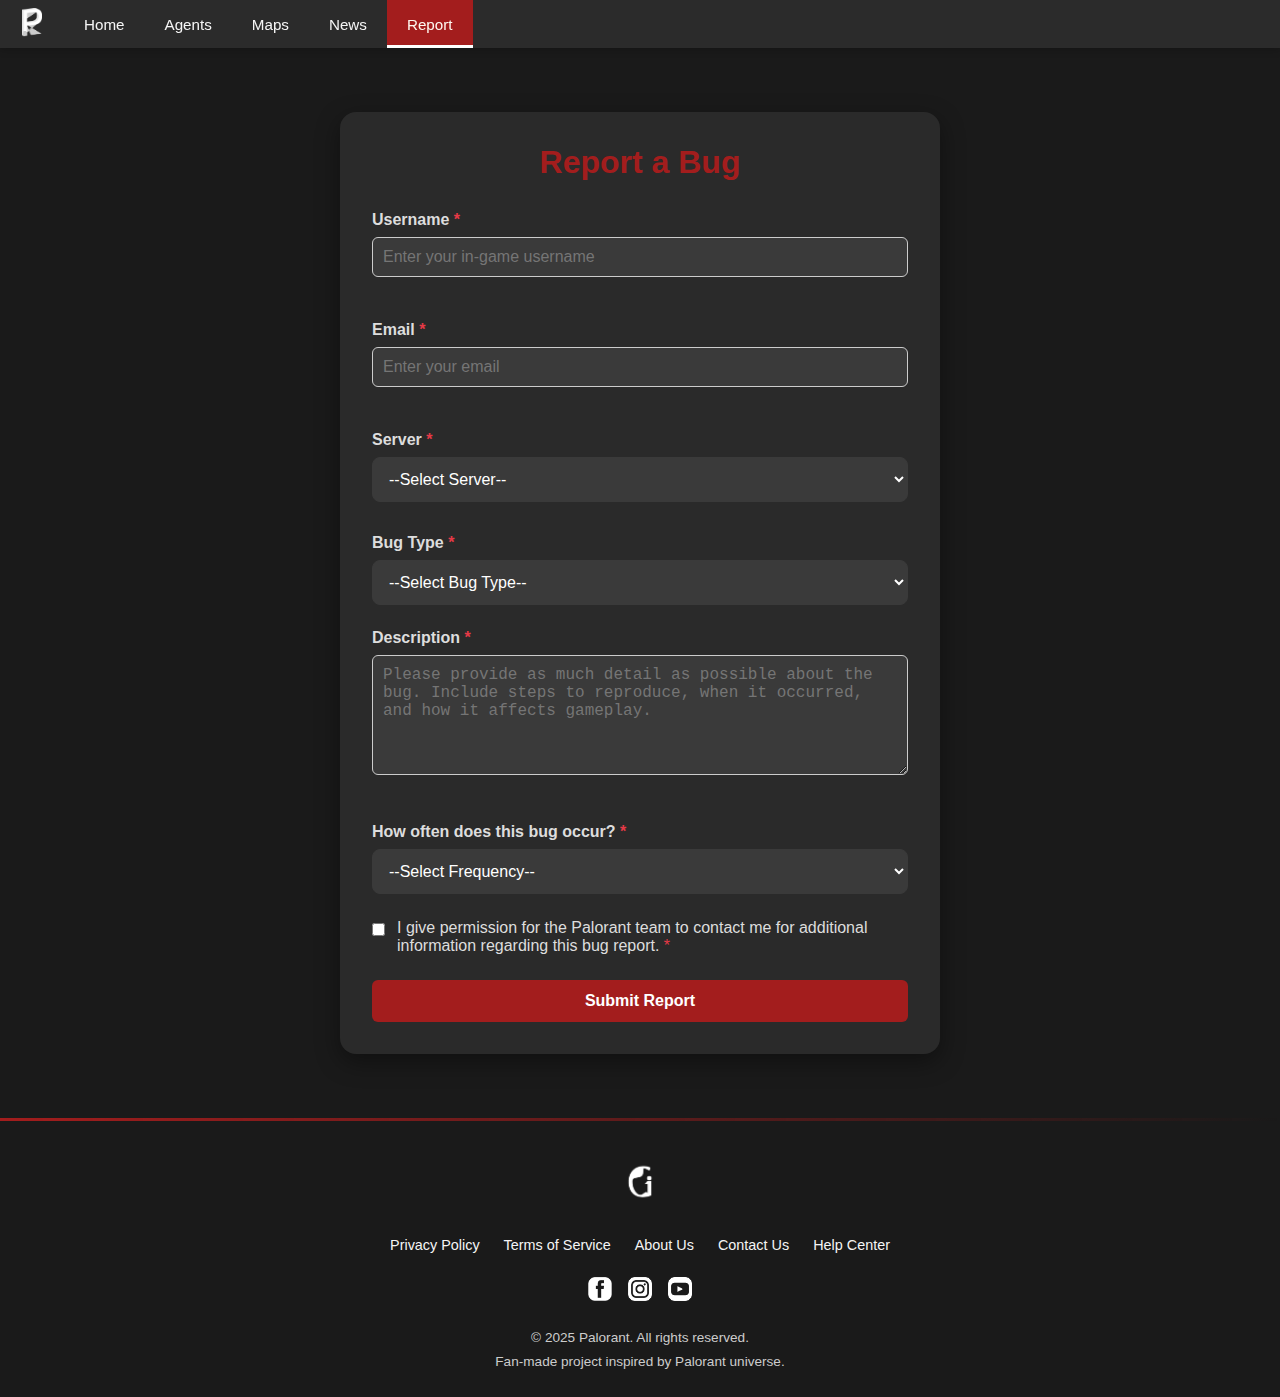
<file: report.html>
<!DOCTYPE html>
<html lang="en">
  <head>
    <meta charset="UTF-8" />
    <meta name="viewport" content="width=device-width, initial-scale=1.0" />
    <title>Report Bug</title>
    <link rel="stylesheet" href="./css/report.css" />
    <link
      href="./assets/images/Palorant3.png"
      rel="shortcut icon"
      class="website-logo"
    />
  </head>
  <body>
    <div class="popup-overlay" id="popupOverlay">
      <div class="popup-container">
        <div class="popup-content">
          <div class="popup-icon">✓</div>
          <h2 class="popup-title">Report Submitted!</h2>
          <p class="popup-message">
            Thank you for helping us improve Palorant. We'll review your report
            soon.
          </p>
          <button class="popup-close-btn" id="popupCloseBtn">OK</button>
        </div>
      </div>
    </div>

    <div class="navbar-container">
      <div class="container">
        <div class="navbar-content">
          <div class="logo-palorant">
            <img
              src="./assets/images/Palo2.png"
              class="image-palorant"
              alt="Logo"
            />
          </div>
          <div class="nav-links">
            <a href="./index.html" class="link">Home</a>
            <a href="./agents.html" class="link">Agents</a>
            <a href="./maps.html" class="link">Maps</a>
            <a href="./news.html" class="link">News</a>
            <a href="report.html" class="link active">Report</a>
          </div>
        </div>
      </div>
    </div>

    <div class="report-container">
      <div class="report-card">
        <h1 class="report-title">Report a Bug</h1>
        <form id="bugReportForm">
          <div class="form-group">
            <label for="username" class="required-label">Username</label>
            <input
              type="text"
              id="username"
              name="username"
              placeholder="Enter your in-game username"
            />
            <div class="error-message" id="usernameError"></div>
          </div>

          <div class="form-group">
            <label for="email" class="required-label">Email</label>
            <input
              type="email"
              id="email"
              name="email"
              placeholder="Enter your email"
            />
            <div class="error-message" id="emailError"></div>
          </div>

          <div class="form-group">
            <label for="server" class="required-label">Server</label>
            <select id="server" name="server">
              <option value="" disabled selected>--Select Server--</option>
              <option value="na">North America</option>
              <option value="eu">Europe</option>
              <option value="ap">Asia Pacific</option>
              <option value="kr">Korea</option>
              <option value="latam">Latin America</option>
            </select>
            <div class="server-status" id="serverStatus"></div>
            <div class="error-message" id="serverError"></div>
          </div>

          <div class="form-group">
            <label for="bugType" class="required-label">Bug Type</label>
            <select id="bugType" name="bugType">
              <option value="" disabled selected>--Select Bug Type--</option>
              <option value="gameplay">Gameplay</option>
              <option value="ui">UI/Visual</option>
              <option value="performance">Performance</option>
              <option value="crash">Game Crash</option>
              <option value="network">Network/Connection</option>
              <option value="sound">Sound/Audio</option>
              <option value="other">Other</option>
            </select>
            <div class="error-message" id="bugTypeError"></div>
          </div>

          <div class="form-group">
            <label for="description" class="required-label">Description</label>
            <textarea
              id="description"
              name="description"
              placeholder="Please provide as much detail as possible about the bug. Include steps to reproduce, when it occurred, and how it affects gameplay."
            ></textarea>
            <div class="error-message" id="descriptionError"></div>
          </div>

          <div class="form-group">
            <label for="reproducibility" class="required-label"
              >How often does this bug occur?</label
            >
            <select id="reproducibility" name="reproducibility">
              <option value="" disabled selected>--Select Frequency--</option>
              <option value="always">Always (100% of the time)</option>
              <option value="often">
                Often (approximately 75% of the time)
              </option>
              <option value="sometimes">
                Sometimes (approximately 50% of the time)
              </option>
              <option value="rarely">
                Rarely (approximately 25% of the time)
              </option>
              <option value="once">Only happened once</option>
            </select>
            <div class="error-message" id="reproducibilityError"></div>
          </div>

          <div class="checkbox-group">
            <input type="checkbox" id="consent" name="consent" />
            <label for="consent" class="required-label">
              I give permission for the Palorant team to contact me for
              additional information regarding this bug report.
            </label>
            <div class="error-message" id="consentError"></div>
          </div>

          <button type="submit" class="submit-btn" id="submitBtn">
            Submit Report
          </button>
        </form>
      </div>
    </div>

    <section class="cta-section">
      <footer class="footer-palorant">
        <div class="footer-container">
          <div class="footer-top">
            <img
              src="./assets/images/giotWhite-01.png"
              alt="Palorant Logo"
              class="footer-logo"
            />
            <nav class="footer-nav">
              <a href="#">Privacy Policy</a>
              <a href="#">Terms of Service</a>
              <a href="#">About Us</a>
              <a href="#">Contact Us</a>
              <a href="#">Help Center</a>
            </nav>
          </div>

          <div class="footer-socials footer-socials active">
            <a href="#"
              ><img src="./assets/images/Facebook (2).png" alt="Facebook"
            /></a>
            <a href="#"
              ><img src="./assets/images/Instagram.png" alt="Instagram"
            /></a>
            <a href="#"
              ><img src="./assets/images/Youtube.png" alt="YouTube"
            /></a>
          </div>

          <div class="footer-bottom active">
            <p>&copy; 2025 Palorant. All rights reserved.</p>
            <p>Fan-made project inspired by Palorant universe.</p>
          </div>
        </div>
      </footer>
    </section>

    <script src="./js/form-validation.js"></script>
  </body>
</html>
</file>
<file: css/report.css>
:root {
    --navbar-bg: #2b2b2b;
    --link-color: #f5f5f5;
    --hover-bg: #8e1616;
    --active-bg: #a31d1d;
    --active-color: #fff8f0;
}

* {
    margin: 0;
    padding: 0;
    box-sizing: border-box;
}

body {
    background-color: var(--primary);
    font-family: Arial, sans-serif;
}

a {
    text-decoration: none;
    color: inherit;
}

img {
    width: 100%;
    height: 100%;
    object-fit: contain;
}

.container {
    width: 100%;
    max-width: 1200px;
    margin: 0 auto;
}

.row-direction {
    flex-direction: row;
}

.logo-palorant {
    width: 32px;
    height: 32px;
    margin: 8px 16px;
    transition: transform 0.3s ease;
}

.image-palorant {
    width: 32px;
    height: 32px;
    object-fit: contain;
}

.logo-palorant:hover {
    transform: rotate(10deg) scale(1.1);
}

.navbar-container {
    background-color: var(--navbar-bg);
    width: 100%;
    height: 48px;
    display: flex;
    box-shadow: 0 2px 8px rgba(0, 0, 0, 0.2);
    position: sticky;
    top: 0;
    z-index: 1000;
}

.navbar-content {
    display: flex;
    align-items: center;
    height: 100%;
    position: absolute;
    left: 0;
}

.nav-links {
    display: flex;
    flex-direction: row;
    height: 100%;
}

.nav-links a {
    font-size: 0.95rem;
    color: var(--link-color);
    text-decoration: none;
    transition: all 0.3s ease;
}

.link {
    display: flex;
    align-items: center;
    justify-content: center;
    padding: 0 20px;
    height: 100%;
    color: #f5f5f5;
    text-decoration: none;
    transition: background-color 0.3s ease, color 0.3s ease;
    position: relative;
}

.link:hover {
    background-color: var(--hover-bg);
    color: white;
}

.link.active {
    background-color: var(--active-bg);
    color: var(--active-color);
}

.link.active::after {
    content: '';
    position: absolute;
    bottom: 0;
    left: 0;
    width: 100%;
    height: 3px;
    background-color: #fff;
    animation: slideRight 0.3s forwards;
}

@media (max-width: 768px) {
    .nav-links a {
        font-size: 0.85rem;
        padding: 0 12px;
    }

    .logo-palorant {
        width: 28px;
        height: 28px;
    }

    .navbar-container {
        height: 44px;
    }
}


body {
    margin: 0;
    padding: 0;
    font-family: Arial, sans-serif;
    background-color: #f8f8f8;
}

.report-container {
    display: flex;
    justify-content: center;
    align-items: center;
    padding: 4rem 1rem;
    min-height: 100vh;

    background-color: #121212;
    background-size: cover;
    background-position: center;
    background-repeat: no-repeat;

    backdrop-filter: blur(4px);
}

.report-container h1 {
    text-align: center;
    color: #a31d1d;
    margin-bottom: 30px;
}

form label {
    display: block;
    margin-bottom: 8px;
    font-weight: bold;
}

form input,
form textarea {
    width: 100%;
    padding: 10px;
    margin-bottom: 20px;
    border: 1px solid #ccc;
    border-radius: 6px;
    font-size: 1rem;
}

form textarea {
    resize: vertical;
    min-height: 120px;
}

button[type="submit"] {
    background-color: #a31d1d;
    color: white;
    padding: 12px 20px;
    border: none;
    border-radius: 6px;
    font-size: 1rem;
    cursor: pointer;
    width: 100%;
}

button[type="submit"]:hover {
    background-color: #8e1616;
}

.error-message {
    color: red;
    font-size: 0.9rem;
    margin-top: -15px;
    margin-bottom: 15px;
    display: none;
}

.success-message {
    color: green;
    text-align: center;
    font-size: 1rem;
    margin-top: 20px;
    display: none;
}

.footer-palorant {
    background-color: #1a1a1a;
    color: #f5f5f5;
    padding: 40px 20px 20px;
    font-size: 0.95rem;
    position: relative;
}

.footer-palorant::before {
    content: '';
    position: absolute;
    top: 0;
    left: 0;
    width: 100%;
    height: 3px;
    background: linear-gradient(90deg, #a31d1d, transparent);
}

.footer-container {
    max-width: 1200px;
    margin: 0 auto;
    text-align: center;
}

.footer-top {
    display: flex;
    flex-direction: column;
    align-items: center;
    gap: 16px;
    opacity: 100;
    transition: opacity 0.6s ease;
}

.footer-top.active {
    opacity: 1;
}

.footer-logo {
    width: 48px;
    height: 48px;
    transition: transform 0.3s ease, filter 0.3s ease;
}

.footer-logo:hover {
    transform: rotate(10deg) scale(1.1);
    filter: drop-shadow(0 0 5px rgba(255, 255, 255, 0.5));
}

.footer-nav {
    display: flex;
    flex-wrap: wrap;
    gap: 24px;
    justify-content: center;
    margin-top: 15px;
}

.footer-nav a {
    color: #f5f5f5;
    text-decoration: none;
    transition: color 0.3s ease, transform 0.3s ease;
    position: relative;
    font-size: 0.9rem;
}

.footer-nav a:hover {
    color: #a31d1d;
    transform: translateY(-2px);
}

.footer-nav a::after {
    content: '';
    position: absolute;
    bottom: -2px;
    left: 0;
    width: 0;
    height: 1px;
    background-color: #a31d1d;
    transition: width 0.3s ease;
}

.footer-nav a:hover::after {
    width: 100%;
}

.footer-socials {
    margin: 24px 0;
    display: flex;
    gap: 16px;
    justify-content: center;
    opacity: 0;
    transform: translateY(20px);
    transition: all 0.6s ease;
}

.footer-socials.active {
    opacity: 1;
    transform: translateY(0);
}

.footer-socials img {
    width: 24px;
    height: 24px;
    filter: brightness(0) invert(1);
    transition: transform 0.3s ease, filter 0.3s ease;
}

.footer-socials a:hover img {
    transform: scale(1.2) rotate(10deg);
    filter: brightness(0) invert(0.8) sepia(1) saturate(5) hue-rotate(320deg);
}

.footer-bottom {
    font-size: 0.85rem;
    color: #ccc;
    opacity: 0;
    transition: opacity 0.6s ease;
}

.footer-bottom.active {
    opacity: 1;
}

.footer-bottom p {
    margin: 4px 0;
    line-height: 1.5;
}

@keyframes footerFadeIn {
    from {
        opacity: 0;
        transform: translateY(20px);
    }

    to {
        opacity: 1;
        transform: translateY(0);
    }
}

@media (max-width: 768px) {
    .footer-nav {
        gap: 16px;
    }

    .footer-socials {
        margin: 20px 0;
    }
}

@media (max-width: 480px) {
    .footer-palorant {
        padding: 30px 15px 15px;
    }

    .footer-nav {
        gap: 12px;
        font-size: 0.8rem;
    }

    .footer-socials {
        gap: 12px;
    }

    .footer-bottom {
        font-size: 0.8rem;
    }
}

.report-container {
    display: flex;
    justify-content: center;
    align-items: center;
    padding: 4rem 1rem;
    background-color: #1a1a1a;
    min-height: 100vh;
}

.report-card {
    background-color: #2a2a2a;
    padding: 2rem;
    border-radius: 16px;
    box-shadow: 0 8px 24px rgba(0, 0, 0, 0.4);
    max-width: 500px;
    width: 100%;
}

.report-title {
    color: #fff;
    font-size: 2rem;
    text-align: center;
    margin-bottom: 1.5rem;
}

.form-group {
    margin-bottom: 1rem;
}

label {
    display: block;
    margin-bottom: 0.5rem;
    color: #ddd;
    font-weight: 600;
}

input,
select,
textarea {
    width: 100%;
    padding: 0.75rem;
    border-radius: 8px;
    border: none;
    background-color: #3a3a3a;
    color: #fff;
    font-size: 1rem;
    transition: background 0.3s ease;
}

input:focus,
select:focus,
textarea:focus {
    outline: none;
    background-color: #4a4a4a;
}

textarea {
    min-height: 120px;
    resize: vertical;
}

.submit-btn {
    background-color: #e63946;
    color: white;
    padding: 0.75rem 1.5rem;
    border: none;
    border-radius: 8px;
    cursor: pointer;
    font-weight: 600;
    width: 100%;
    transition: background 0.3s ease;
}

.submit-btn:hover {
    background-color: #d62839;
}

.success-message {
    margin-top: 2rem;
    text-align: center;
    animation: fadeIn 0.5s ease-in-out;
}

.success-card {
    background-color: rgba(34, 139, 34, 0.15);
    border: 1px solid #2ecc71;
    color: #2ecc71;
    padding: 1.5rem;
    border-radius: 12px;
    font-size: 1rem;
    box-shadow: 0 4px 16px rgba(0, 0, 0, 0.4);
}

@keyframes fadeIn {
    from {
        opacity: 0;
        transform: translateY(10px);
    }

    to {
        opacity: 1;
        transform: translateY(0);
    }
}

* {
    margin: 0;
    padding: 0;
    box-sizing: border-box;
}

body {
    margin: 0;
    padding: 0;
    font-family: Arial, sans-serif;
    background-color: #1a1a1a;
}

.container {
    width: 100%;
    max-width: 1200px;
    margin: 0 auto;
}

.logo-palorant {
    width: 32px;
    height: 32px;
    margin: 8px 16px;
    transition: transform 0.3s ease;
}

.image-palorant {
    width: 32px;
    height: 32px;
    object-fit: contain;
}

.logo-palorant:hover {
    transform: rotate(10deg) scale(1.1);
}

.navbar-container {
    background-color: var(--navbar-bg);
    width: 100%;
    height: 48px;
    display: flex;
    box-shadow: 0 2px 8px rgba(0, 0, 0, 0.2);
    position: sticky;
    top: 0;
    z-index: 1000;
}

.navbar-content {
    display: flex;
    align-items: center;
    height: 100%;
    position: absolute;
    left: 0;
}

.nav-links {
    display: flex;
    flex-direction: row;
    height: 100%;
}

.nav-links a {
    font-size: 0.95rem;
    color: var(--link-color);
    text-decoration: none;
    transition: all 0.3s ease;
}

.link {
    display: flex;
    align-items: center;
    justify-content: center;
    padding: 0 20px;
    height: 100%;
    color: #f5f5f5;
    text-decoration: none;
    transition: background-color 0.3s ease, color 0.3s ease;
    position: relative;
}

.link:hover {
    background-color: var(--hover-bg);
    color: white;
}

.link.active {
    background-color: var(--active-bg);
    color: var(--active-color);
}

.link.active::after {
    content: "";
    position: absolute;
    bottom: 0;
    left: 0;
    width: 100%;
    height: 3px;
    background-color: #fff;
    animation: slideRight 0.3s forwards;
}

@media (max-width: 768px) {
    .nav-links a {
        font-size: 0.85rem;
        padding: 0 12px;
    }

    .logo-palorant {
        width: 28px;
        height: 28px;
    }

    .navbar-container {
        height: 44px;
    }
}

.report-container {
    display: flex;
    justify-content: center;
    align-items: center;
    padding: 4rem 1rem;
    background-color: #1a1a1a;
    min-height: 100vh;
}

.report-card {
    background-color: #2a2a2a;
    padding: 2rem;
    border-radius: 16px;
    box-shadow: 0 8px 24px rgba(0, 0, 0, 0.4);
    max-width: 600px;
    width: 100%;
}

.report-title {
    color: #fff;
    font-size: 2rem;
    text-align: center;
    margin-bottom: 1.5rem;
}

.form-group {
    margin-bottom: 1.5rem;
    position: relative;
}

label {
    display: block;
    margin-bottom: 0.5rem;
    color: #ddd;
    font-weight: 600;
}

.required-label::after {
    content: " *";
    color: #e63946;
}

input,
select,
textarea {
    width: 100%;
    padding: 0.75rem;
    border-radius: 8px;
    border: 1px solid #3a3a3a;
    background-color: #3a3a3a;
    color: #fff;
    font-size: 1rem;
    transition: background 0.3s ease, border 0.3s ease;
}

input:focus,
select:focus,
textarea:focus {
    outline: none;
    background-color: #4a4a4a;
    border-color: #a31d1d;
}

textarea {
    min-height: 120px;
    resize: vertical;
}

.submit-btn {
    background-color: #e63946;
    color: white;
    padding: 0.75rem 1.5rem;
    border: none;
    border-radius: 8px;
    cursor: pointer;
    font-weight: 600;
    width: 100%;
    transition: background 0.3s ease;
}

.submit-btn:hover {
    background-color: #d62839;
}

.submit-btn:disabled {
    background-color: #8d8d8d;
    cursor: not-allowed;
}

.error-message {
    color: #ff6b6b;
    font-size: 0.85rem;
    margin-top: 1 rem;
    display: none;
}

.checkbox-group {
    display: flex;
    align-items: flex-start;
    margin-bottom: 1.5rem;
}

.checkbox-group input {
    width: auto;
    margin-right: 0.75rem;
    margin-top: 0.3rem;
}

.checkbox-group label {
    margin-bottom: 0;
    font-weight: normal;
    color: #ddd;
    flex: 1;
}

.error-visible {
    display: block;
}

.invalid {
    border: 1px solid #ff6b6b !important;
}

.popup-overlay {
    position: fixed;
    top: 0;
    left: 0;
    right: 0;
    bottom: 0;
    background-color: rgba(0, 0, 0, 0.7);
    display: flex;
    justify-content: center;
    align-items: center;
    z-index: 2000;
    opacity: 0;
    visibility: hidden;
    transition: all 0.3s ease;
}

.popup-overlay.active {
    opacity: 1;
    visibility: visible;
}

.popup-container {
    background-color: #2a2a2a;
    border-radius: 16px;
    padding: 2rem;
    max-width: 400px;
    width: 90%;
    text-align: center;
    box-shadow: 0 10px 30px rgba(0, 0, 0, 0.5);
    transform: scale(0.9);
    transition: transform 0.3s ease;
}

.popup-overlay.active .popup-container {
    transform: scale(1);
}

.popup-icon {
    font-size: 4rem;
    color: #2ecc71;
    margin-bottom: 1rem;
}

.popup-title {
    color: #fff;
    margin-bottom: 1rem;
    font-size: 1.5rem;
}

.popup-message {
    color: #ddd;
    margin-bottom: 1.5rem;
    line-height: 1.5;
}

.popup-close-btn {
    background-color: #e63946;
    color: white;
    border: none;
    padding: 0.75rem 1.5rem;
    border-radius: 8px;
    cursor: pointer;
    font-weight: 600;
    transition: background 0.3s ease;
}

.popup-close-btn:hover {
    background-color: #d62839;
}

.footer-palorant {
    background-color: #1a1a1a;
    color: #f5f5f5;
    padding: 40px 20px 20px;
    font-size: 0.95rem;
    position: relative;
}

.footer-palorant::before {
    content: "";
    position: absolute;
    top: 0;
    left: 0;
    width: 100%;
    height: 3px;
    background: linear-gradient(90deg, #a31d1d, transparent);
}

.footer-container {
    max-width: 1200px;
    margin: 0 auto;
    text-align: center;
}

.footer-top {
    display: flex;
    flex-direction: column;
    align-items: center;
    gap: 16px;
    opacity: 100;
    transition: opacity 0.6s ease;
}

.footer-logo {
    width: 48px;
    height: 48px;
}

.footer-nav {
    display: flex;
    flex-wrap: wrap;
    gap: 24px;
    justify-content: center;
    margin-top: 15px;
}

.footer-nav a {
    color: #f5f5f5;
    text-decoration: none;
    transition: color 0.3s ease, transform 0.3s ease;
    position: relative;
    font-size: 0.9rem;
}

.footer-socials {
    margin: 24px 0;
    display: flex;
    gap: 16px;
    justify-content: center;
}

.footer-socials img {
    width: 24px;
    height: 24px;
    filter: brightness(0) invert(1);
}

.footer-bottom {
    font-size: 0.85rem;
    color: #ccc;
}

.footer-bottom p {
    margin: 4px 0;
    line-height: 1.5;
}

.server-status {
    display: flex;
    align-items: center;
    margin-top: 0.5rem;
}

.status-dot {
    width: 10px;
    height: 10px;
    border-radius: 50%;
    margin-right: 8px;
}

.status-online {
    background-color: #2ecc71;
}

.status-maintenance {
    background-color: #f1c40f;
}

.status-offline {
    background-color: #e74c3c;
}

.status-text {
    font-size: 0.85rem;
    color: #ddd;
}

.popup-overlay {
    position: fixed;
    top: 0;
    left: 0;
    right: 0;
    bottom: 0;
    background-color: rgba(0, 0, 0, 0.7);
    display: flex;
    justify-content: center;
    align-items: center;
    z-index: 2000;
    opacity: 0;
    visibility: hidden;
    transition: all 0.3s ease;
}

.popup-overlay.active {
    opacity: 1;
    visibility: visible;
}

.popup-container {
    background-color: #2a2a2a;
    border-radius: 16px;
    padding: 2rem;
    max-width: 400px;
    width: 90%;
    text-align: center;
    box-shadow: 0 10px 30px rgba(0, 0, 0, 0.5);
    transform: scale(0.9);
    transition: transform 0.3s ease;
}

.popup-overlay.active .popup-container {
    transform: scale(1);
}

.popup-icon {
    font-size: 4rem;
    color: #2ecc71;
    margin-bottom: 1rem;
}

.popup-title {
    color: #fff;
    margin-bottom: 1rem;
    font-size: 1.5rem;
}

.popup-message {
    color: #ddd;
    margin-bottom: 1.5rem;
    line-height: 1.5;
}

.popup-close-btn {
    background-color: #e63946;
    color: white;
    border: none;
    padding: 0.75rem 1.5rem;
    border-radius: 8px;
    cursor: pointer;
    font-weight: 600;
    transition: background 0.3s ease;
}

.popup-close-btn:hover {
    background-color: #d62839;
}

.error-message {
    color: #ff6b6b;
    font-size: 0.85rem;
    margin-top: 1rem;
    margin-bottom: 0.5rem;
    display: none;
}

.checkbox-group {
    display: flex;
    align-items: center;
    margin-bottom: 1.5rem;
}

.checkbox-group input {
    width: auto;
    margin-right: 0.75rem;
}

.checkbox-group label {
    margin-bottom: 0;
    font-weight: normal;
    color: #ddd;
}

input[type="file"] {
    padding: 0.5rem;
    background-color: transparent;
    border: 1px dashed #555;
}

input[type="file"]::file-selector-button {
    background-color: #3a3a3a;
    color: white;
    border: none;
    padding: 0.5rem 1rem;
    border-radius: 4px;
    margin-right: 1rem;
    cursor: pointer;
}

.error-visible {
    display: block !important;
}

.invalid {
    border: 1px solid #ff6b6b !important;
}
</file>
